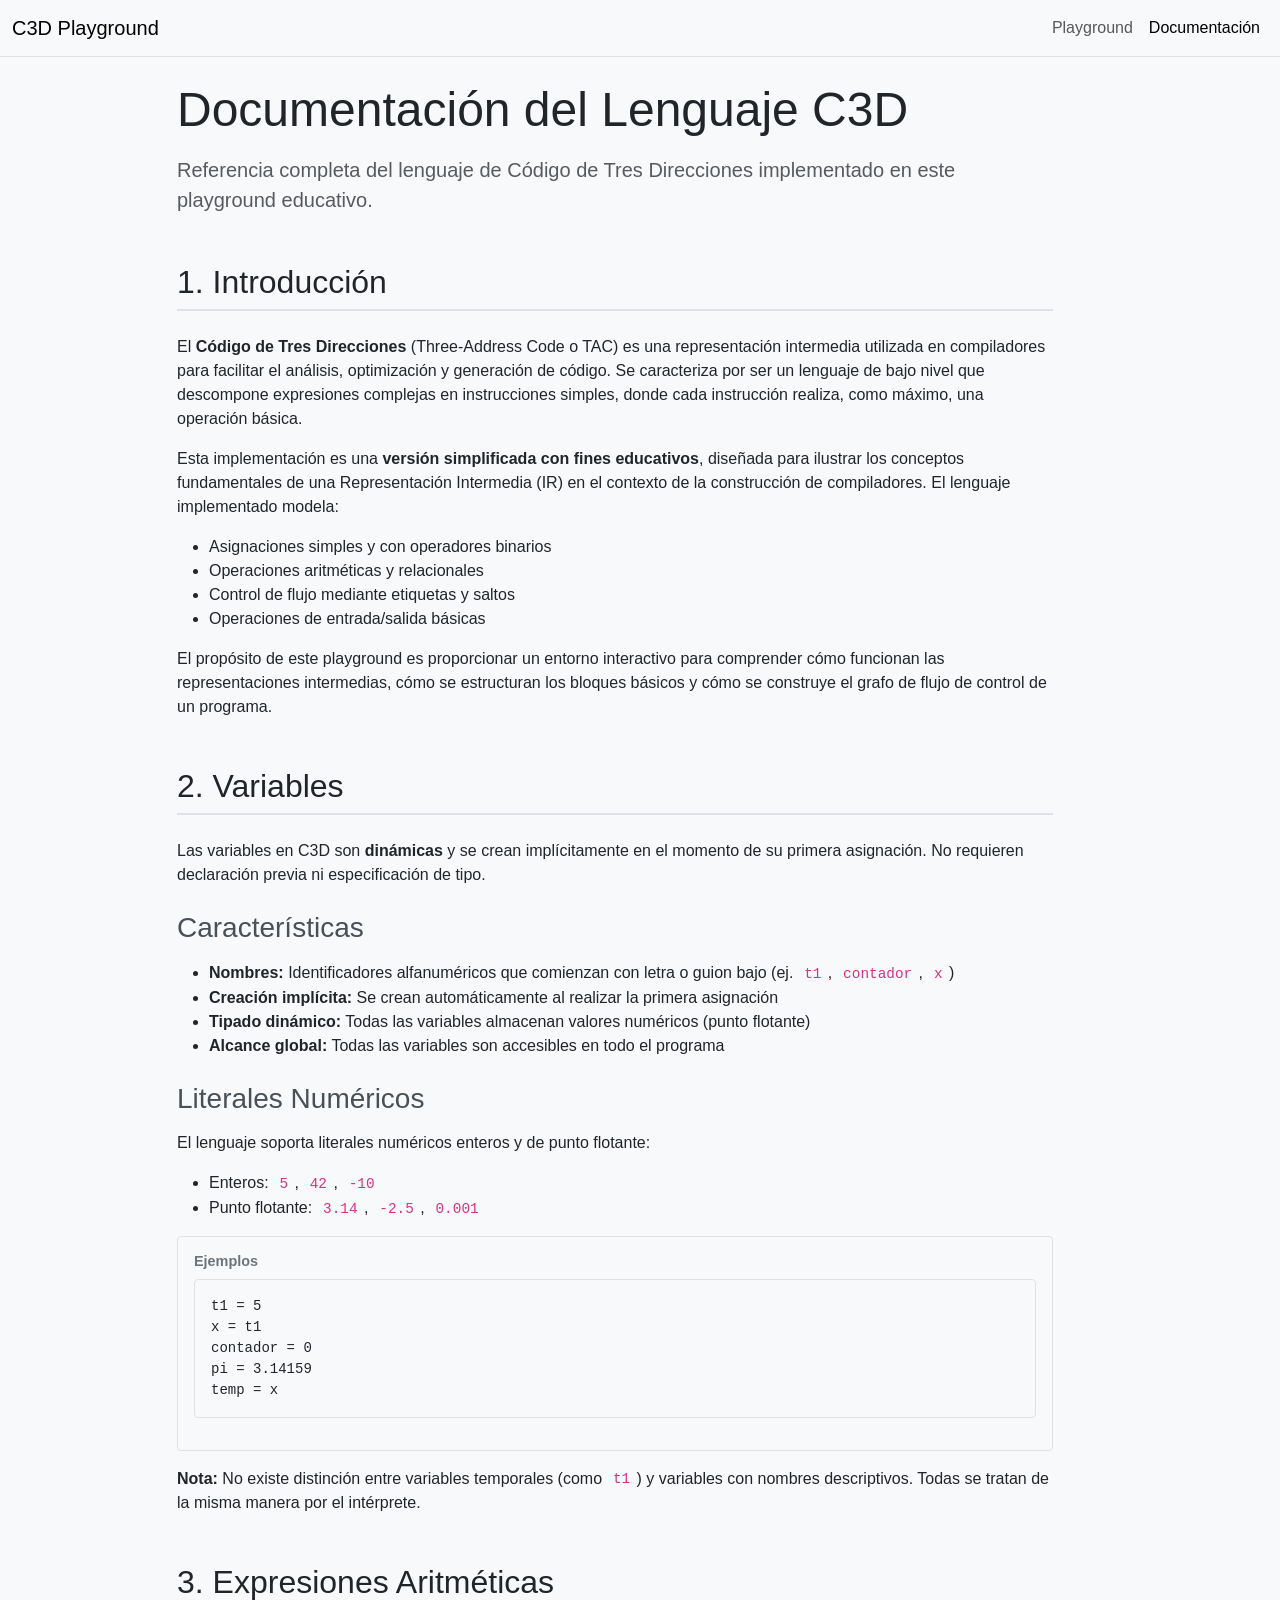
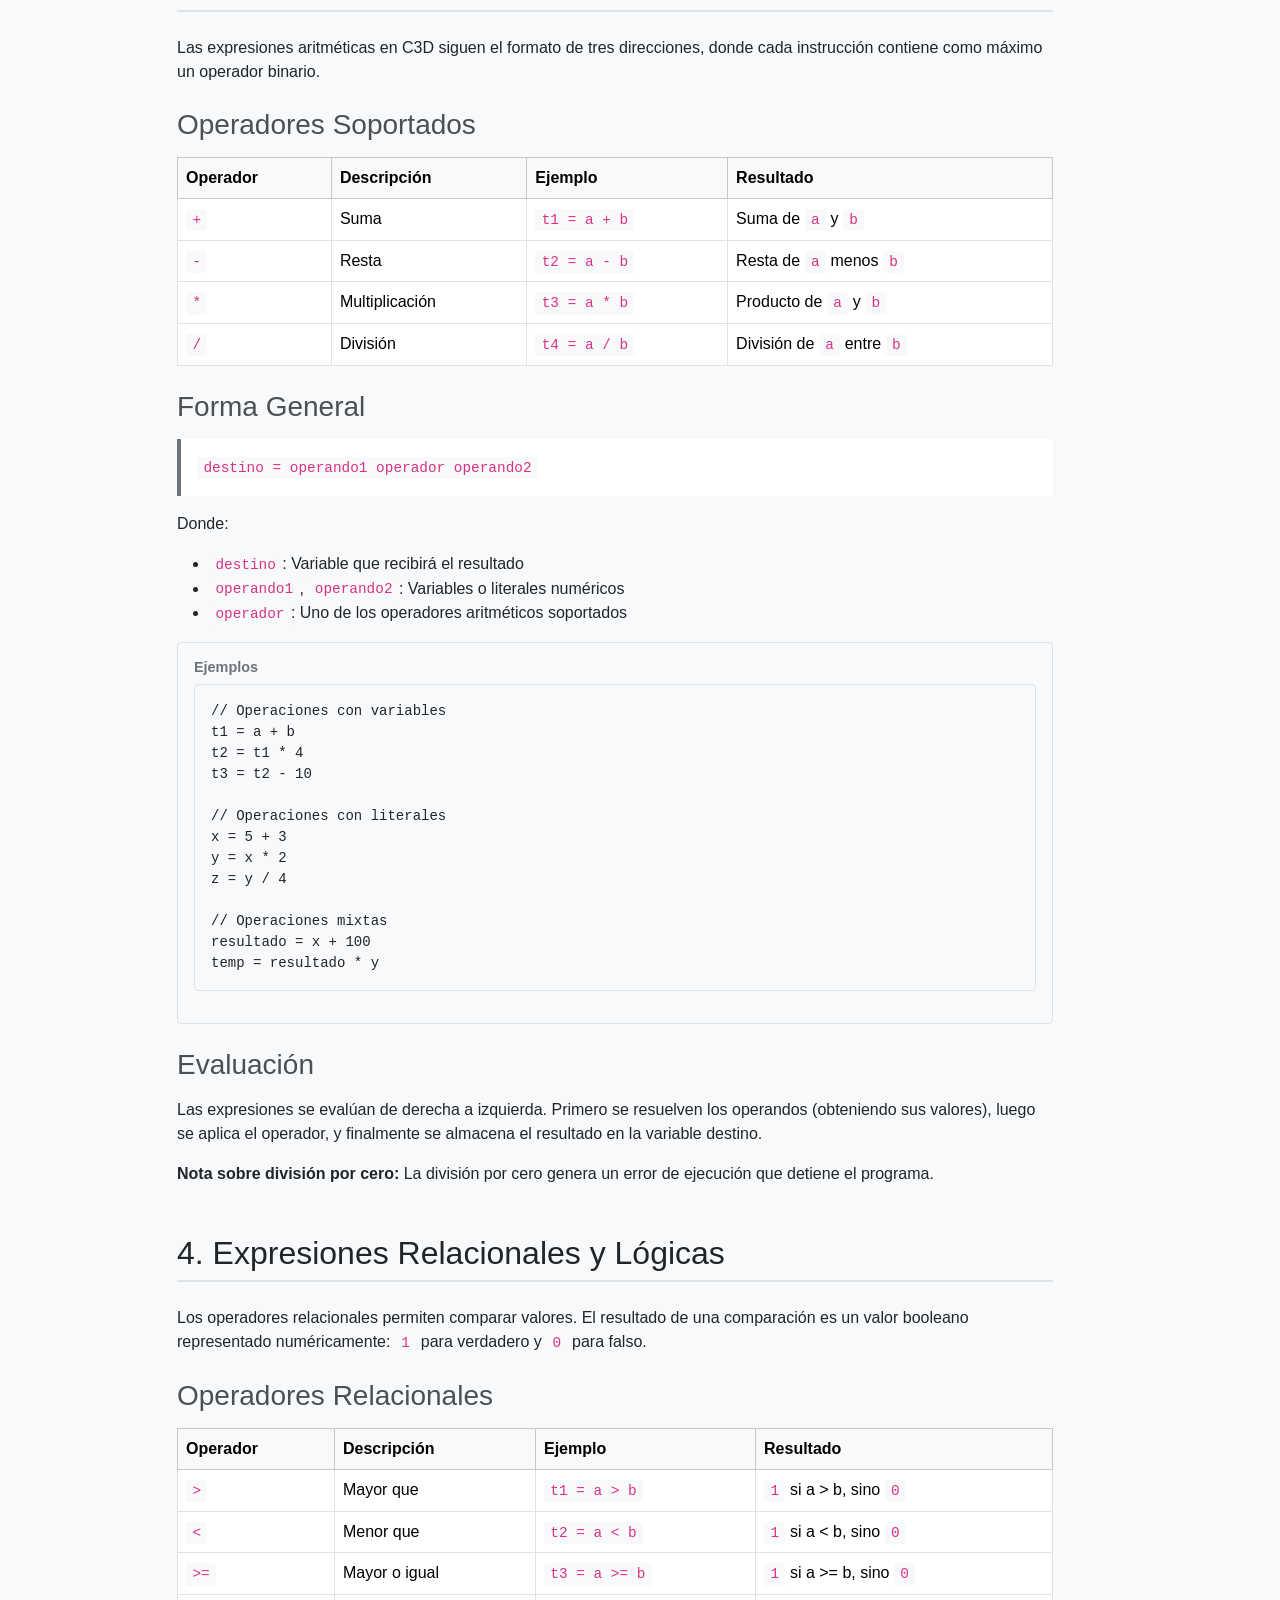
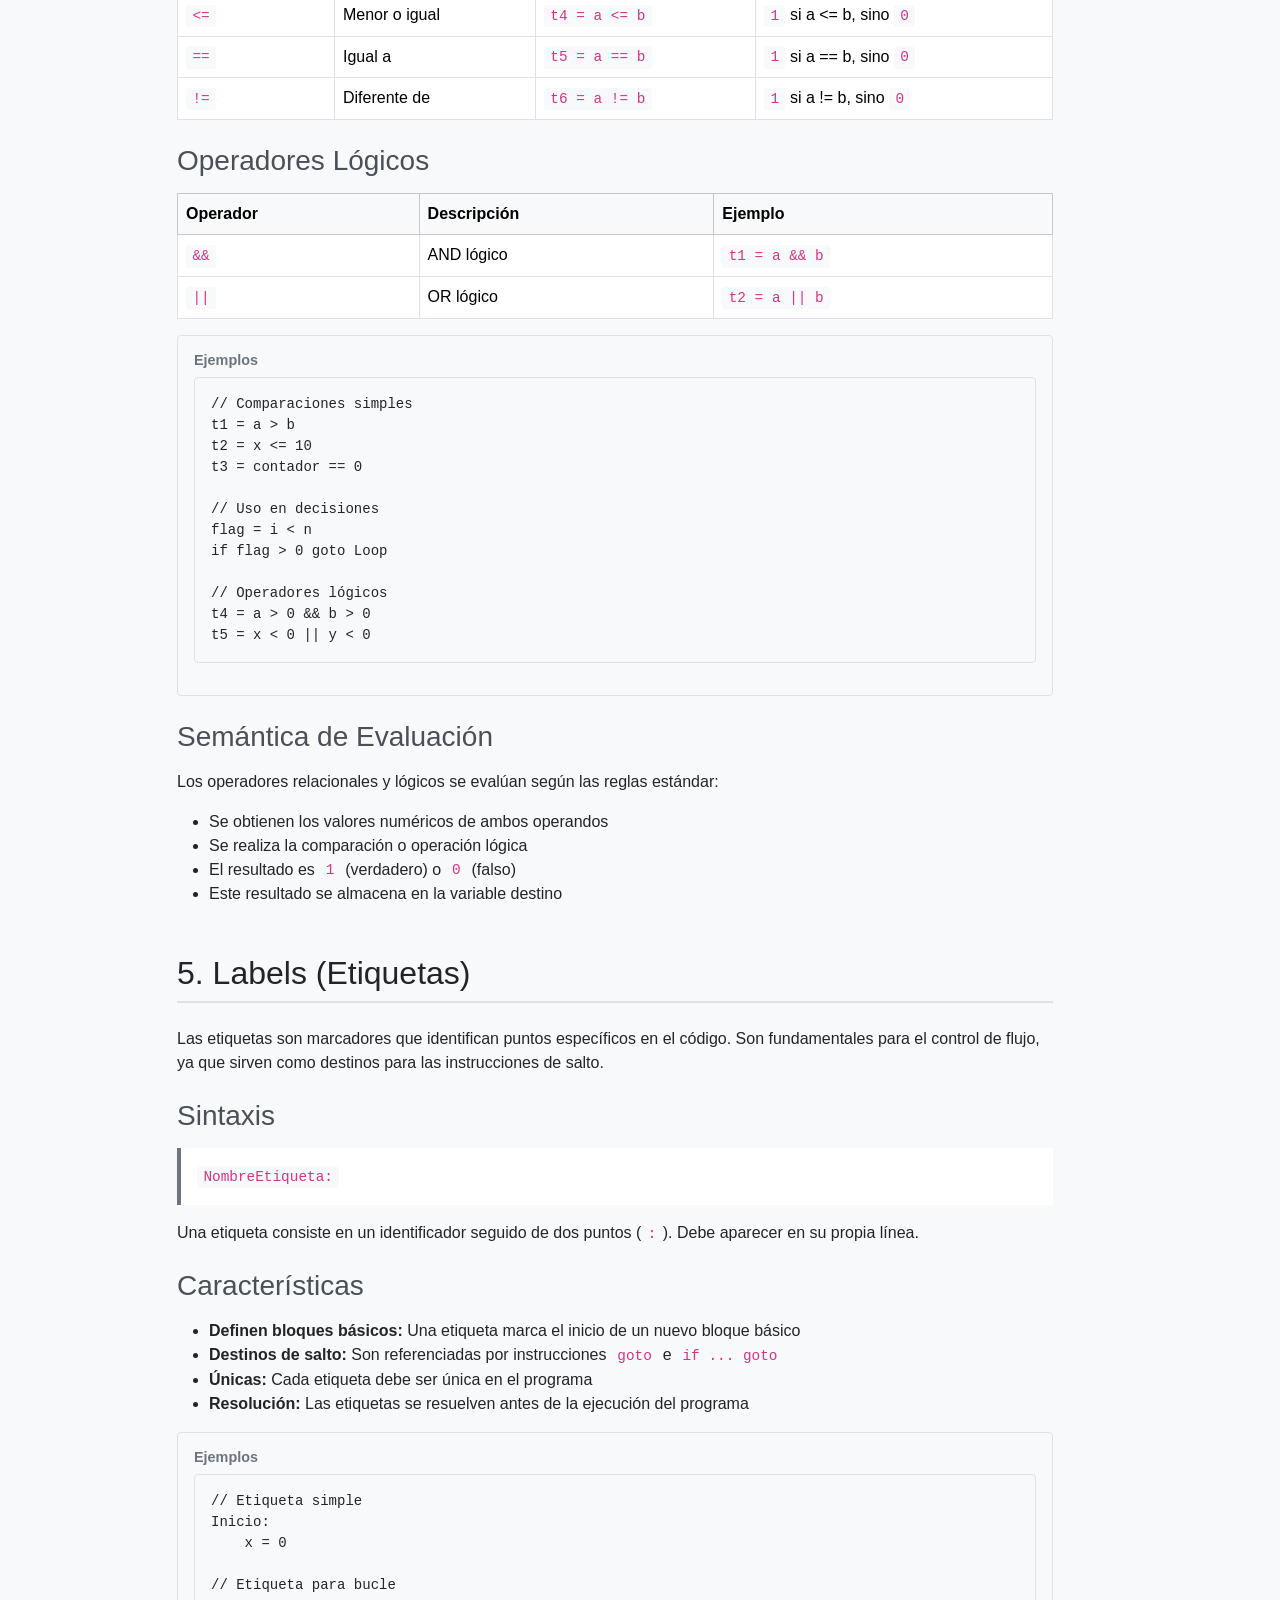
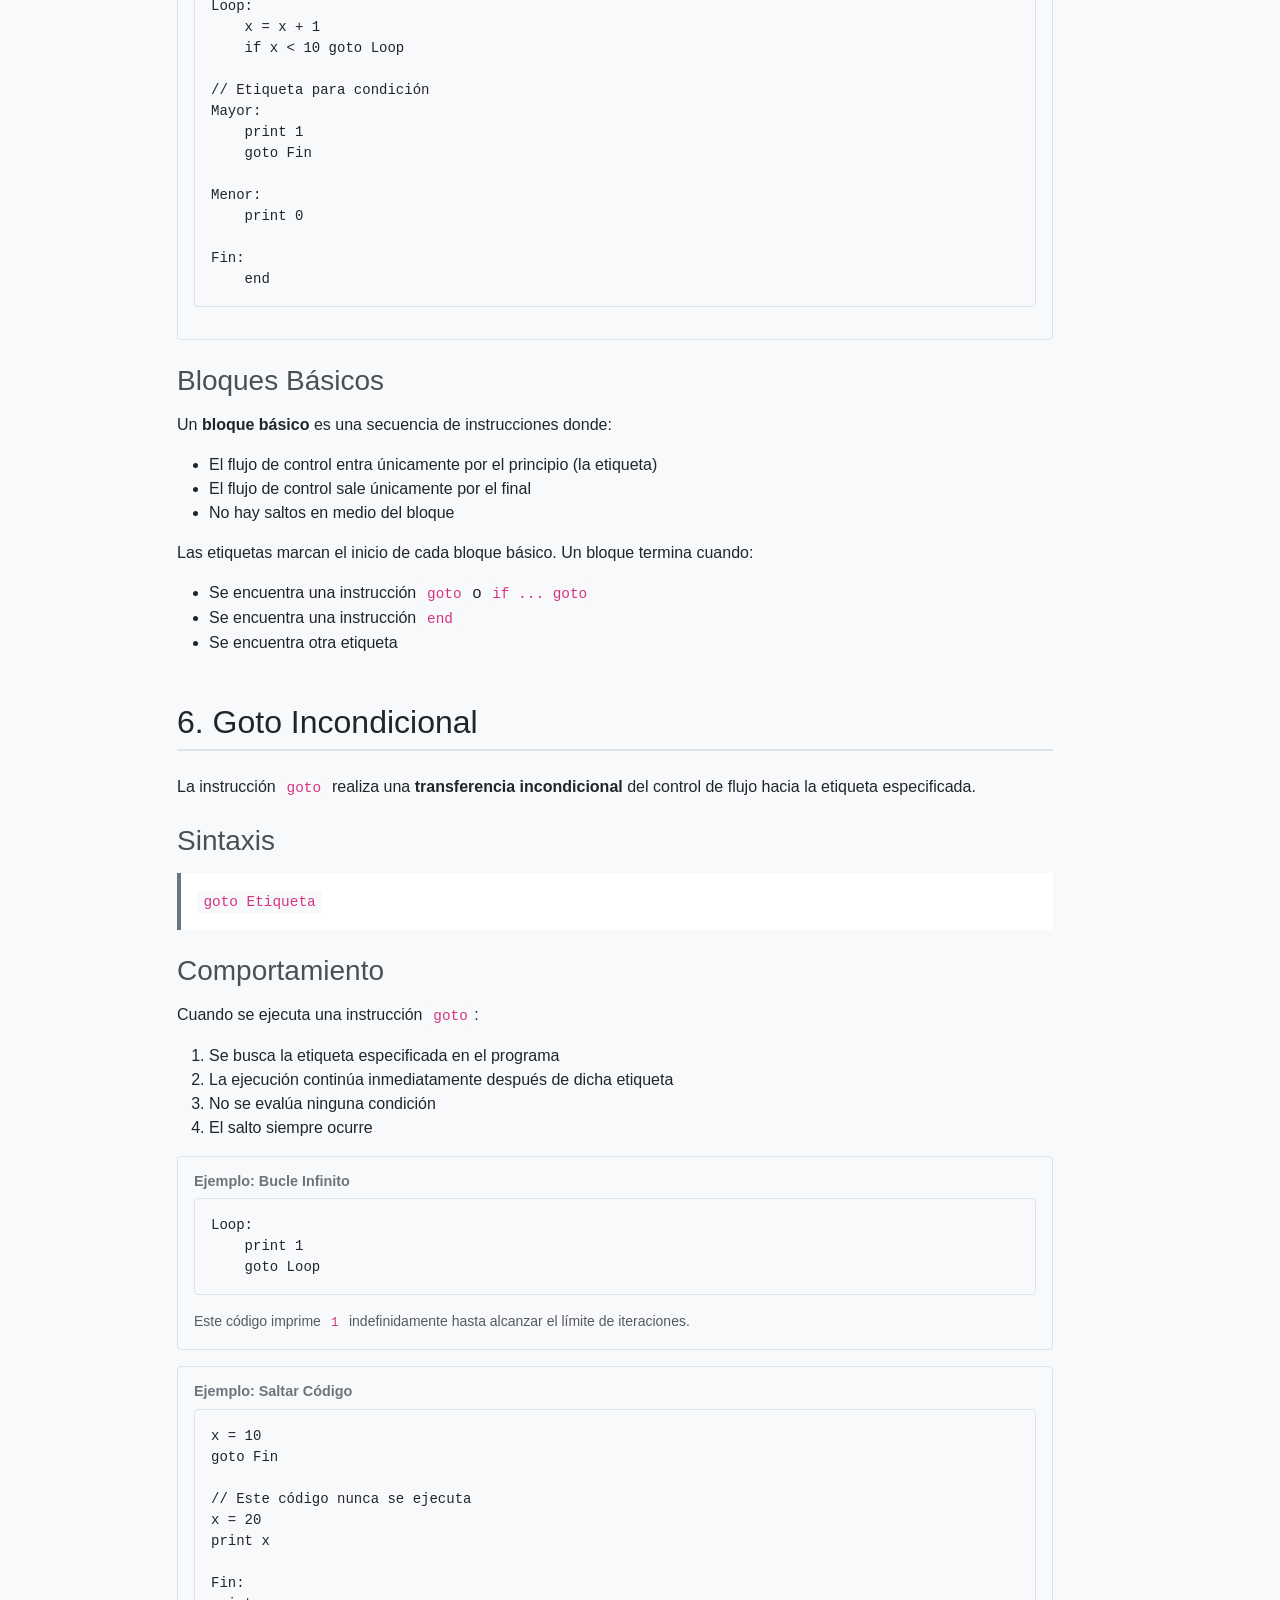
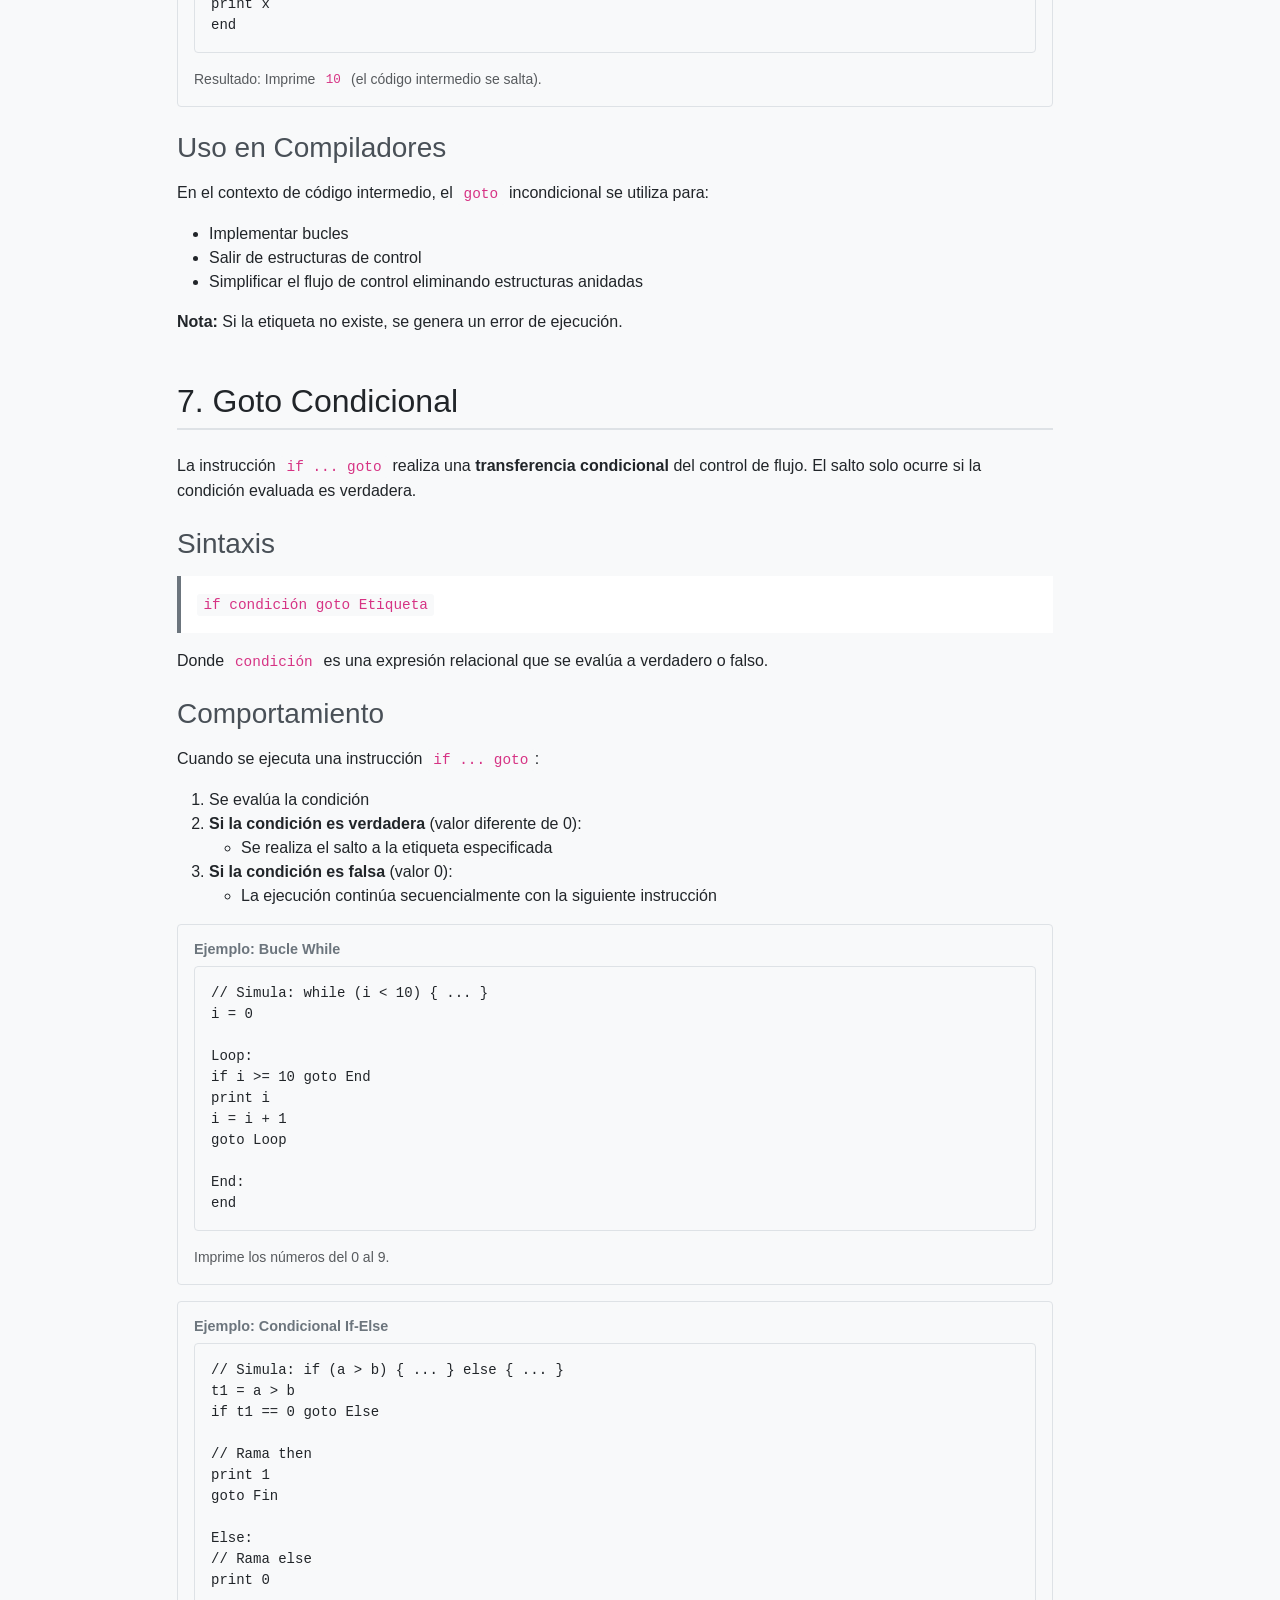
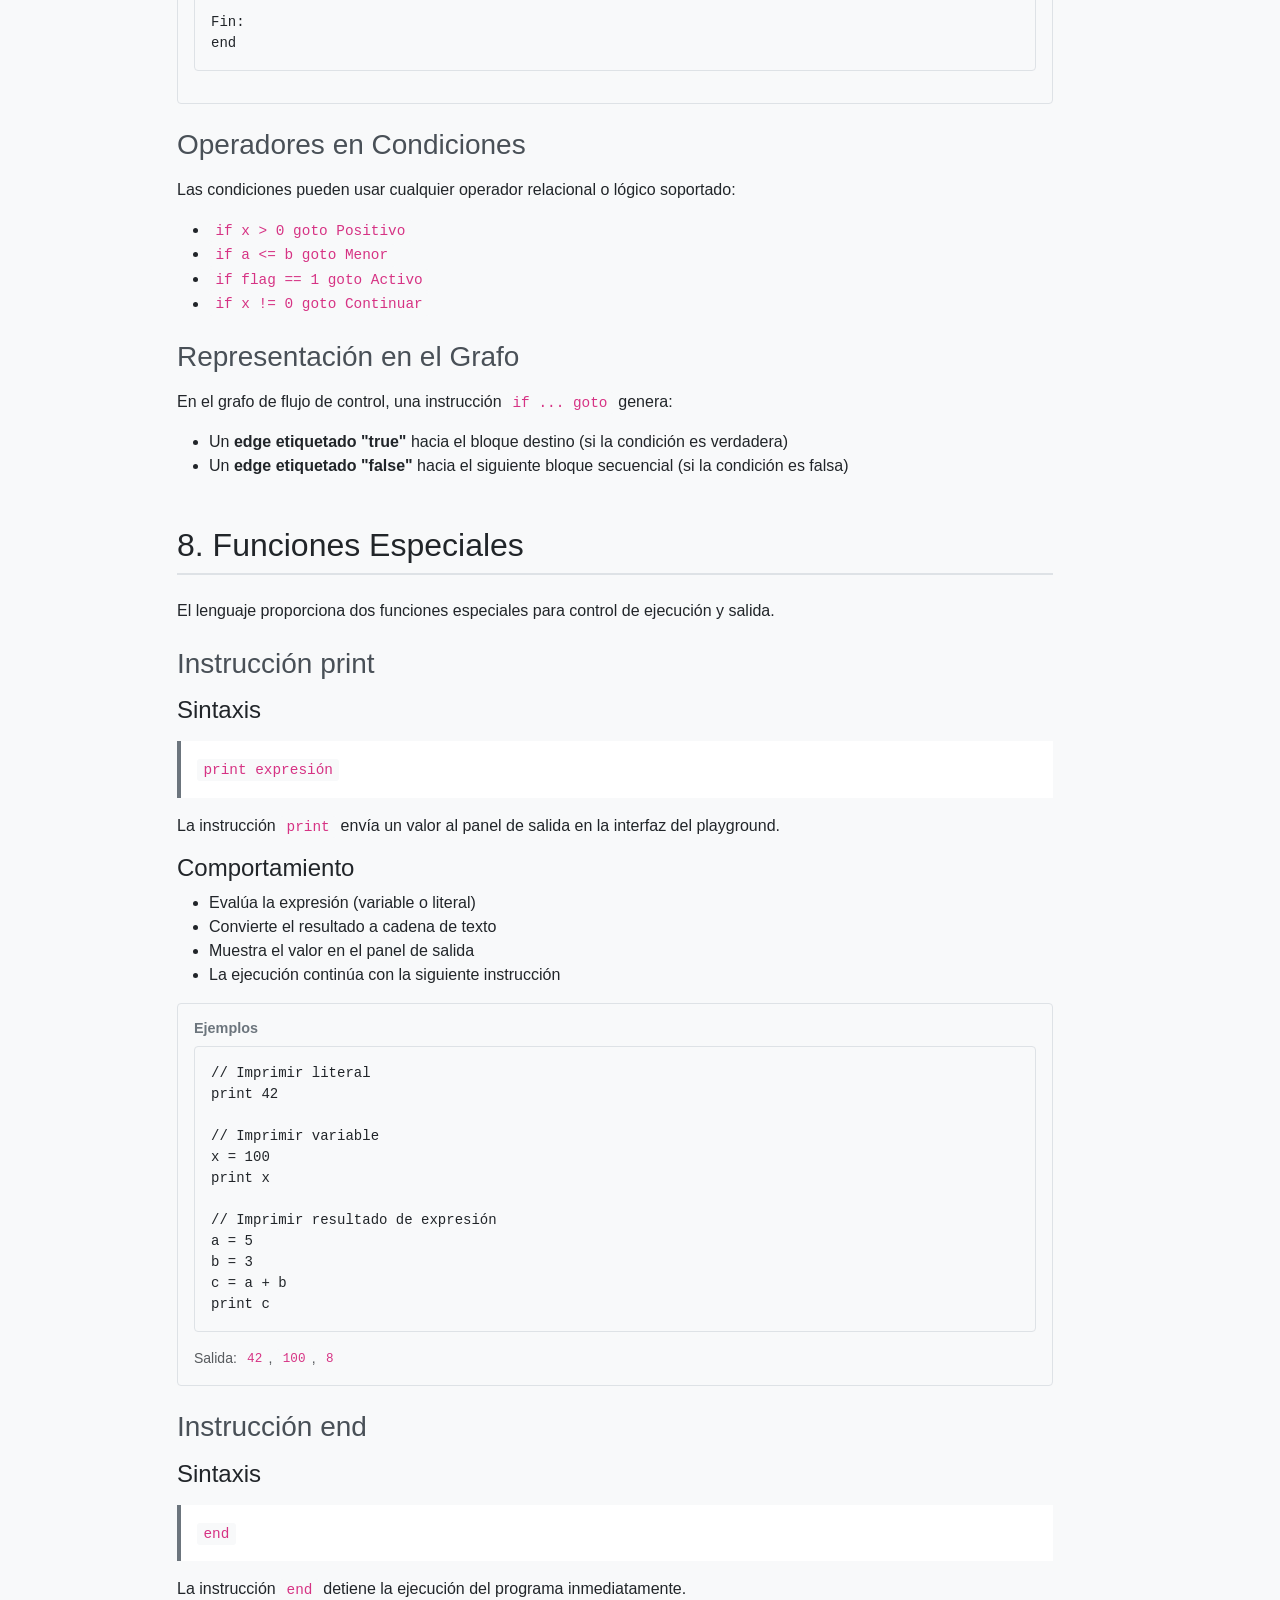
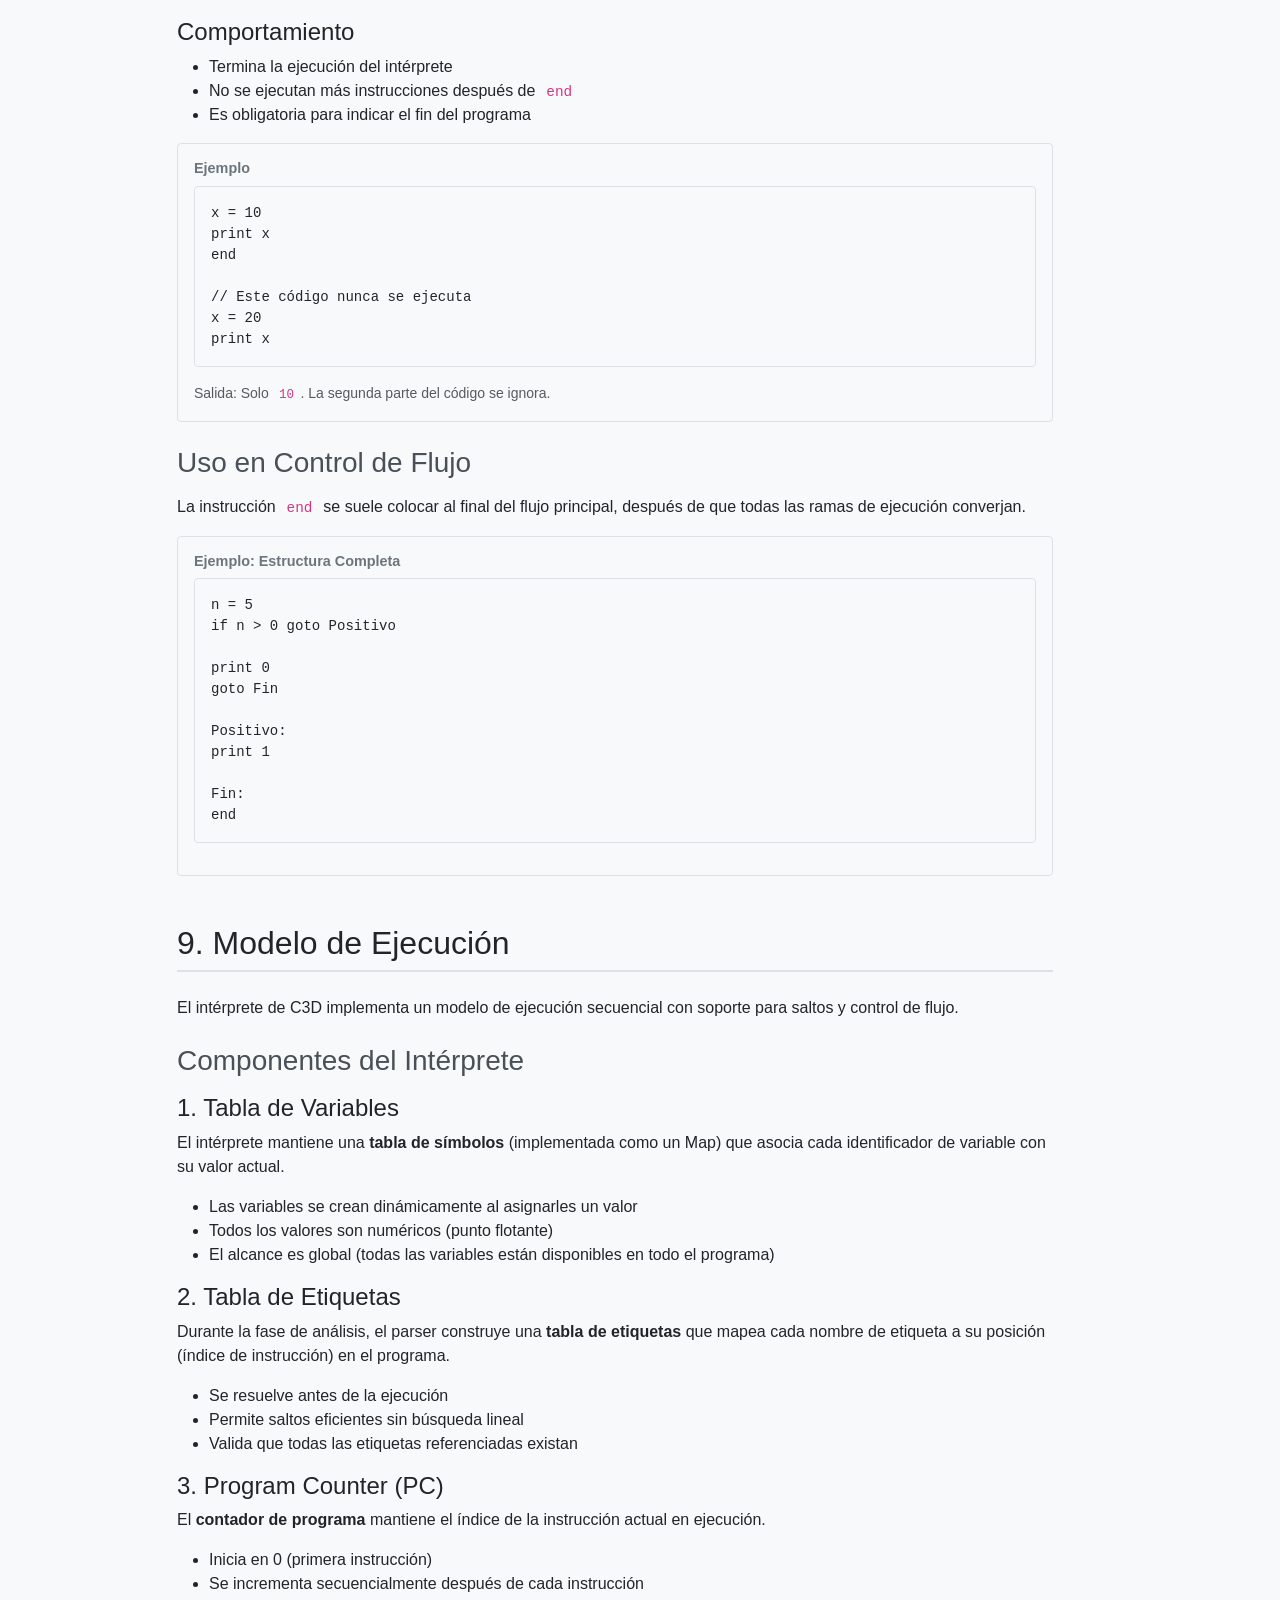
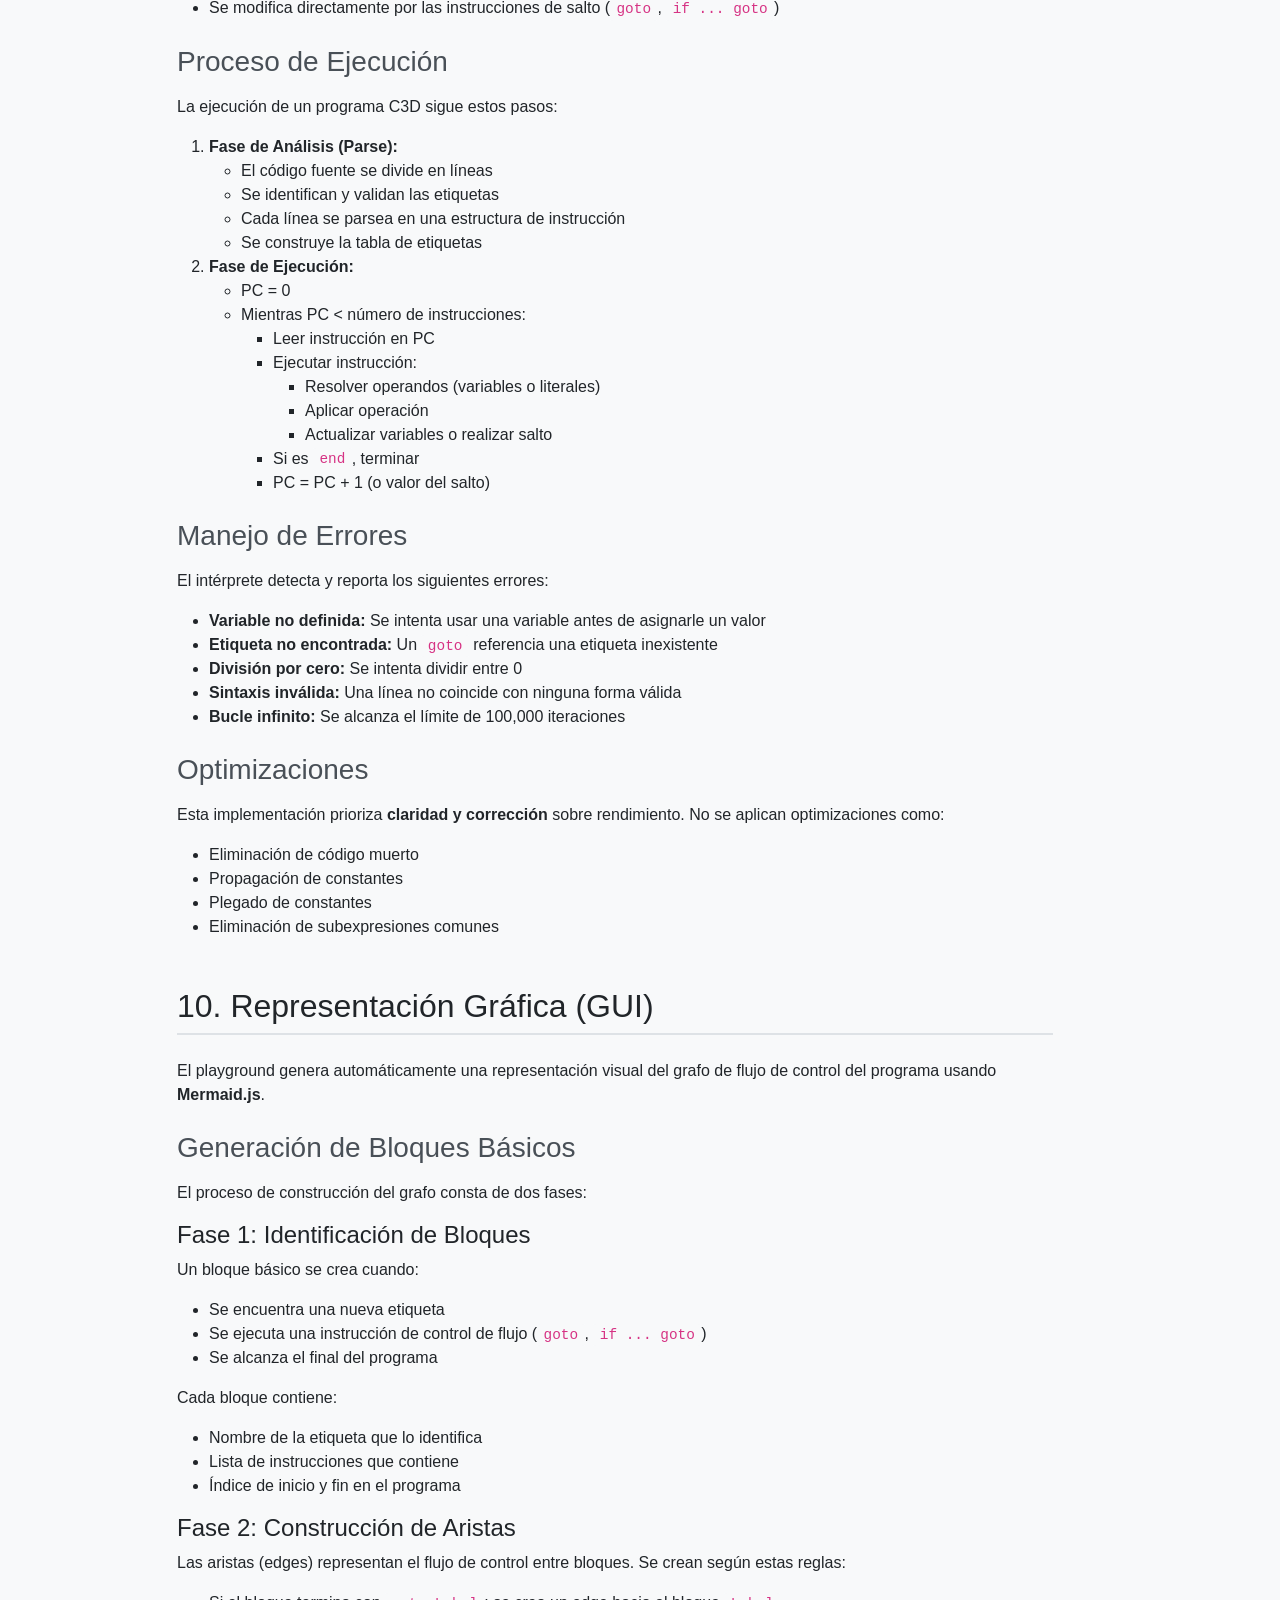
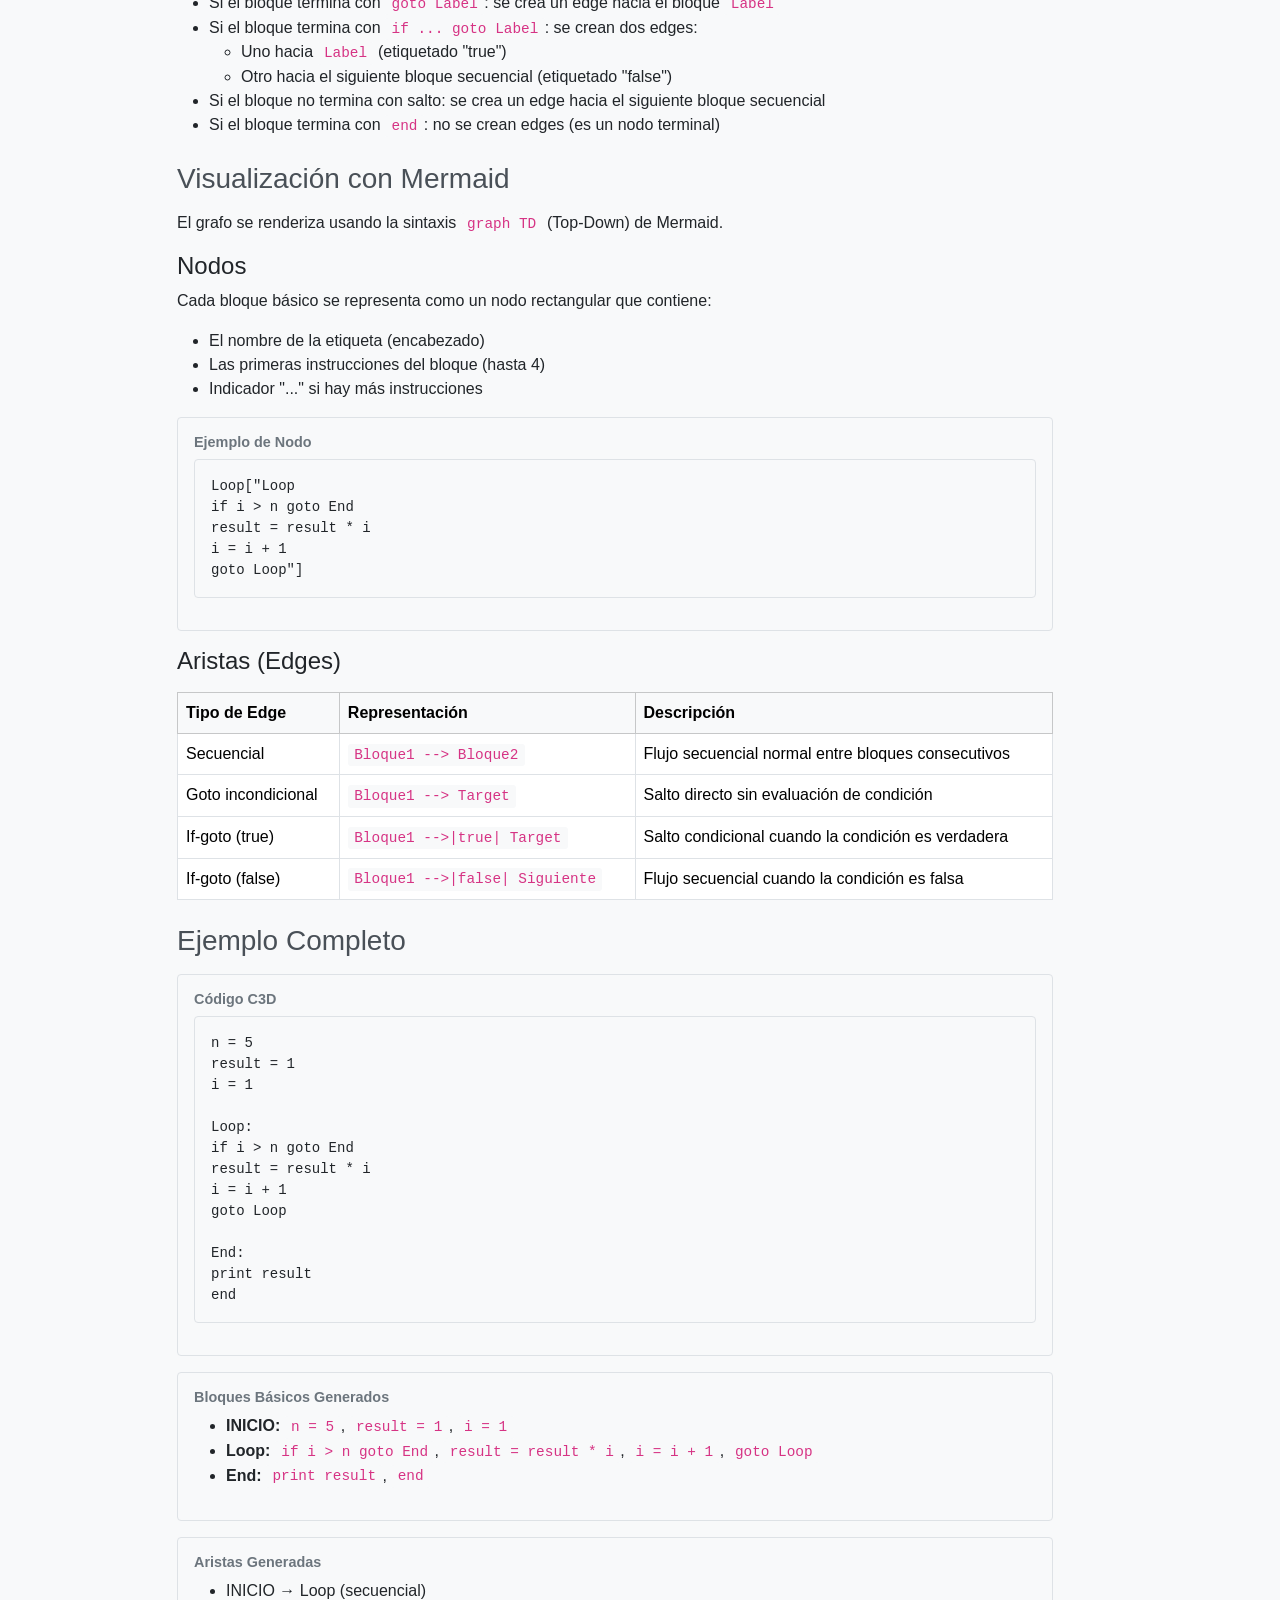
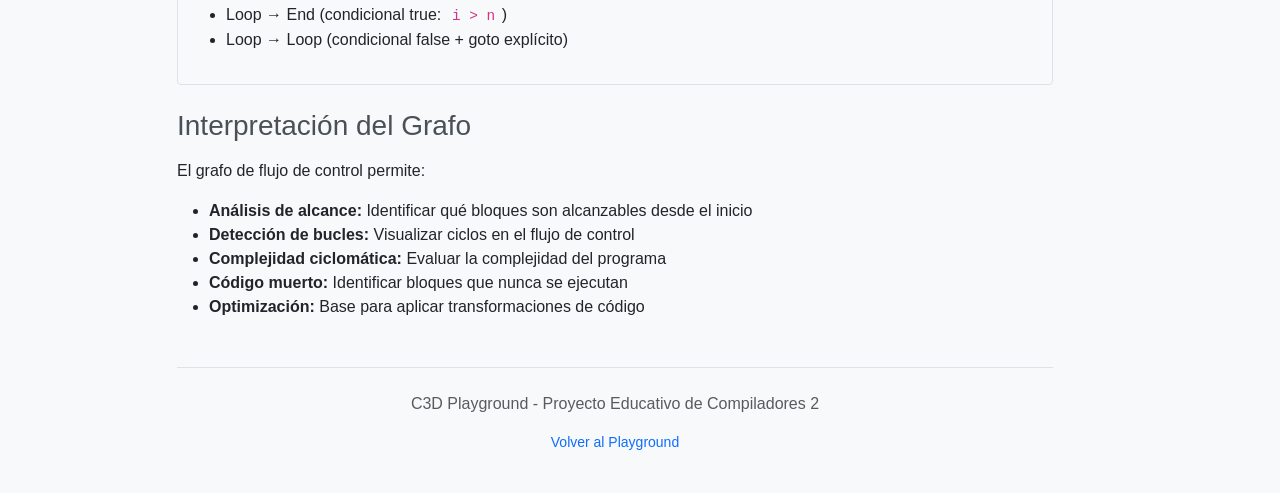
<file: docs.html>
<!DOCTYPE html>
<html lang="es">
<head>
    <meta charset="UTF-8">
    <meta name="viewport" content="width=device-width, initial-scale=1.0">
    <title>Documentación - C3D Playground</title>
    
    <!-- Bootstrap CSS -->
    <link href="https://cdn.jsdelivr.net/npm/bootstrap@5.3.0/dist/css/bootstrap.min.css" rel="stylesheet">
    
    <!-- Custom CSS -->
    <link href="style.css" rel="stylesheet">
    
    <style>
        .doc-section {
            margin-bottom: 3rem;
        }
        
        .doc-section h2 {
            color: #212529;
            border-bottom: 2px solid #dee2e6;
            padding-bottom: 0.5rem;
            margin-bottom: 1.5rem;
        }
        
        .doc-section h3 {
            color: #495057;
            margin-top: 1.5rem;
            margin-bottom: 1rem;
        }
        
        pre {
            background-color: #f8f9fa;
            border: 1px solid #dee2e6;
            border-radius: 4px;
            padding: 1rem;
            overflow-x: auto;
        }
        
        code {
            background-color: #f8f9fa;
            padding: 0.2rem 0.4rem;
            border-radius: 3px;
            font-family: 'Courier New', monospace;
            font-size: 0.9em;
        }
        
        pre code {
            background-color: transparent;
            padding: 0;
        }
        
        .syntax-box {
            background-color: #fff;
            border-left: 4px solid #6c757d;
            padding: 1rem;
            margin: 1rem 0;
        }
        
        .example-box {
            background-color: #f8f9fa;
            border: 1px solid #dee2e6;
            border-radius: 4px;
            padding: 1rem;
            margin: 1rem 0;
        }
        
        .example-box h4 {
            font-size: 0.9rem;
            font-weight: 600;
            color: #6c757d;
            margin-bottom: 0.5rem;
        }
        
        table {
            width: 100%;
            margin: 1rem 0;
        }
        
        .doc-content {
            max-width: 900px;
        }
    </style>
</head>
<body>
    <!-- Navbar -->
    <nav class="navbar navbar-expand-lg navbar-light bg-light border-bottom">
        <div class="container-fluid">
            <span class="navbar-brand mb-0 h1">C3D Playground</span>
            <button class="navbar-toggler" type="button" data-bs-toggle="collapse" data-bs-target="#navbarNav">
                <span class="navbar-toggler-icon"></span>
            </button>
            <div class="collapse navbar-collapse" id="navbarNav">
                <ul class="navbar-nav ms-auto">
                    <li class="nav-item">
                        <a class="nav-link" href="index.html">Playground</a>
                    </li>
                    <li class="nav-item">
                        <a class="nav-link active" href="docs.html">Documentación</a>
                    </li>
                </ul>
            </div>
        </div>
    </nav>

    <!-- Main Content -->
    <div class="container py-4">
        <div class="row">
            <div class="col-lg-10 offset-lg-1 doc-content">
                
                <!-- Header -->
                <div class="mb-5">
                    <h1 class="display-5 mb-3">Documentación del Lenguaje C3D</h1>
                    <p class="lead text-muted">
                        Referencia completa del lenguaje de Código de Tres Direcciones implementado
                        en este playground educativo.
                    </p>
                </div>

                <!-- 1. Introducción -->
                <section class="doc-section" id="introduccion">
                    <h2>1. Introducción</h2>
                    
                    <p>
                        El <strong>Código de Tres Direcciones</strong> (Three-Address Code o TAC) es una 
                        representación intermedia utilizada en compiladores para facilitar el análisis, 
                        optimización y generación de código. Se caracteriza por ser un lenguaje de bajo 
                        nivel que descompone expresiones complejas en instrucciones simples, donde cada 
                        instrucción realiza, como máximo, una operación básica.
                    </p>
                    
                    <p>
                        Esta implementación es una <strong>versión simplificada con fines educativos</strong>, 
                        diseñada para ilustrar los conceptos fundamentales de una Representación Intermedia (IR) 
                        en el contexto de la construcción de compiladores. El lenguaje implementado modela:
                    </p>
                    
                    <ul>
                        <li>Asignaciones simples y con operadores binarios</li>
                        <li>Operaciones aritméticas y relacionales</li>
                        <li>Control de flujo mediante etiquetas y saltos</li>
                        <li>Operaciones de entrada/salida básicas</li>
                    </ul>
                    
                    <p>
                        El propósito de este playground es proporcionar un entorno interactivo para 
                        comprender cómo funcionan las representaciones intermedias, cómo se estructuran 
                        los bloques básicos y cómo se construye el grafo de flujo de control de un programa.
                    </p>
                </section>

                <!-- 2. Variables -->
                <section class="doc-section" id="variables">
                    <h2>2. Variables</h2>
                    
                    <p>
                        Las variables en C3D son <strong>dinámicas</strong> y se crean implícitamente 
                        en el momento de su primera asignación. No requieren declaración previa ni 
                        especificación de tipo.
                    </p>
                    
                    <h3>Características</h3>
                    <ul>
                        <li><strong>Nombres:</strong> Identificadores alfanuméricos que comienzan con letra o guion bajo (ej. <code>t1</code>, <code>contador</code>, <code>x</code>)</li>
                        <li><strong>Creación implícita:</strong> Se crean automáticamente al realizar la primera asignación</li>
                        <li><strong>Tipado dinámico:</strong> Todas las variables almacenan valores numéricos (punto flotante)</li>
                        <li><strong>Alcance global:</strong> Todas las variables son accesibles en todo el programa</li>
                    </ul>
                    
                    <h3>Literales Numéricos</h3>
                    <p>
                        El lenguaje soporta literales numéricos enteros y de punto flotante:
                    </p>
                    <ul>
                        <li>Enteros: <code>5</code>, <code>42</code>, <code>-10</code></li>
                        <li>Punto flotante: <code>3.14</code>, <code>-2.5</code>, <code>0.001</code></li>
                    </ul>
                    
                    <div class="example-box">
                        <h4>Ejemplos</h4>
                        <pre><code>t1 = 5
x = t1
contador = 0
pi = 3.14159
temp = x</code></pre>
                    </div>
                    
                    <p>
                        <strong>Nota:</strong> No existe distinción entre variables temporales (como <code>t1</code>) 
                        y variables con nombres descriptivos. Todas se tratan de la misma manera por el intérprete.
                    </p>
                </section>

                <!-- 3. Expresiones Aritméticas -->
                <section class="doc-section" id="expresiones-aritmeticas">
                    <h2>3. Expresiones Aritméticas</h2>
                    
                    <p>
                        Las expresiones aritméticas en C3D siguen el formato de tres direcciones, 
                        donde cada instrucción contiene como máximo un operador binario.
                    </p>
                    
                    <h3>Operadores Soportados</h3>
                    
                    <table class="table table-bordered">
                        <thead class="table-light">
                            <tr>
                                <th>Operador</th>
                                <th>Descripción</th>
                                <th>Ejemplo</th>
                                <th>Resultado</th>
                            </tr>
                        </thead>
                        <tbody>
                            <tr>
                                <td><code>+</code></td>
                                <td>Suma</td>
                                <td><code>t1 = a + b</code></td>
                                <td>Suma de <code>a</code> y <code>b</code></td>
                            </tr>
                            <tr>
                                <td><code>-</code></td>
                                <td>Resta</td>
                                <td><code>t2 = a - b</code></td>
                                <td>Resta de <code>a</code> menos <code>b</code></td>
                            </tr>
                            <tr>
                                <td><code>*</code></td>
                                <td>Multiplicación</td>
                                <td><code>t3 = a * b</code></td>
                                <td>Producto de <code>a</code> y <code>b</code></td>
                            </tr>
                            <tr>
                                <td><code>/</code></td>
                                <td>División</td>
                                <td><code>t4 = a / b</code></td>
                                <td>División de <code>a</code> entre <code>b</code></td>
                            </tr>
                        </tbody>
                    </table>
                    
                    <h3>Forma General</h3>
                    <div class="syntax-box">
                        <code>destino = operando1 operador operando2</code>
                    </div>
                    
                    <p>Donde:</p>
                    <ul>
                        <li><code>destino</code>: Variable que recibirá el resultado</li>
                        <li><code>operando1</code>, <code>operando2</code>: Variables o literales numéricos</li>
                        <li><code>operador</code>: Uno de los operadores aritméticos soportados</li>
                    </ul>
                    
                    <div class="example-box">
                        <h4>Ejemplos</h4>
                        <pre><code>// Operaciones con variables
t1 = a + b
t2 = t1 * 4
t3 = t2 - 10

// Operaciones con literales
x = 5 + 3
y = x * 2
z = y / 4

// Operaciones mixtas
resultado = x + 100
temp = resultado * y</code></pre>
                    </div>
                    
                    <h3>Evaluación</h3>
                    <p>
                        Las expresiones se evalúan de derecha a izquierda. Primero se resuelven 
                        los operandos (obteniendo sus valores), luego se aplica el operador, y 
                        finalmente se almacena el resultado en la variable destino.
                    </p>
                    
                    <p>
                        <strong>Nota sobre división por cero:</strong> La división por cero genera 
                        un error de ejecución que detiene el programa.
                    </p>
                </section>

                <!-- 4. Expresiones Relacionales y Lógicas -->
                <section class="doc-section" id="expresiones-relacionales">
                    <h2>4. Expresiones Relacionales y Lógicas</h2>
                    
                    <p>
                        Los operadores relacionales permiten comparar valores. El resultado de una 
                        comparación es un valor booleano representado numéricamente: <code>1</code> 
                        para verdadero y <code>0</code> para falso.
                    </p>
                    
                    <h3>Operadores Relacionales</h3>
                    
                    <table class="table table-bordered">
                        <thead class="table-light">
                            <tr>
                                <th>Operador</th>
                                <th>Descripción</th>
                                <th>Ejemplo</th>
                                <th>Resultado</th>
                            </tr>
                        </thead>
                        <tbody>
                            <tr>
                                <td><code>&gt;</code></td>
                                <td>Mayor que</td>
                                <td><code>t1 = a &gt; b</code></td>
                                <td><code>1</code> si a > b, sino <code>0</code></td>
                            </tr>
                            <tr>
                                <td><code>&lt;</code></td>
                                <td>Menor que</td>
                                <td><code>t2 = a &lt; b</code></td>
                                <td><code>1</code> si a < b, sino <code>0</code></td>
                            </tr>
                            <tr>
                                <td><code>&gt;=</code></td>
                                <td>Mayor o igual</td>
                                <td><code>t3 = a &gt;= b</code></td>
                                <td><code>1</code> si a >= b, sino <code>0</code></td>
                            </tr>
                            <tr>
                                <td><code>&lt;=</code></td>
                                <td>Menor o igual</td>
                                <td><code>t4 = a &lt;= b</code></td>
                                <td><code>1</code> si a <= b, sino <code>0</code></td>
                            </tr>
                            <tr>
                                <td><code>==</code></td>
                                <td>Igual a</td>
                                <td><code>t5 = a == b</code></td>
                                <td><code>1</code> si a == b, sino <code>0</code></td>
                            </tr>
                            <tr>
                                <td><code>!=</code></td>
                                <td>Diferente de</td>
                                <td><code>t6 = a != b</code></td>
                                <td><code>1</code> si a != b, sino <code>0</code></td>
                            </tr>
                        </tbody>
                    </table>
                    
                    <h3>Operadores Lógicos</h3>
                    
                    <table class="table table-bordered">
                        <thead class="table-light">
                            <tr>
                                <th>Operador</th>
                                <th>Descripción</th>
                                <th>Ejemplo</th>
                            </tr>
                        </thead>
                        <tbody>
                            <tr>
                                <td><code>&&</code></td>
                                <td>AND lógico</td>
                                <td><code>t1 = a && b</code></td>
                            </tr>
                            <tr>
                                <td><code>||</code></td>
                                <td>OR lógico</td>
                                <td><code>t2 = a || b</code></td>
                            </tr>
                        </tbody>
                    </table>
                    
                    <div class="example-box">
                        <h4>Ejemplos</h4>
                        <pre><code>// Comparaciones simples
t1 = a > b
t2 = x <= 10
t3 = contador == 0

// Uso en decisiones
flag = i < n
if flag > 0 goto Loop

// Operadores lógicos
t4 = a > 0 && b > 0
t5 = x < 0 || y < 0</code></pre>
                    </div>
                    
                    <h3>Semántica de Evaluación</h3>
                    <p>
                        Los operadores relacionales y lógicos se evalúan según las reglas estándar:
                    </p>
                    <ul>
                        <li>Se obtienen los valores numéricos de ambos operandos</li>
                        <li>Se realiza la comparación o operación lógica</li>
                        <li>El resultado es <code>1</code> (verdadero) o <code>0</code> (falso)</li>
                        <li>Este resultado se almacena en la variable destino</li>
                    </ul>
                </section>

                <!-- 5. Labels (Etiquetas) -->
                <section class="doc-section" id="labels">
                    <h2>5. Labels (Etiquetas)</h2>
                    
                    <p>
                        Las etiquetas son marcadores que identifican puntos específicos en el código. 
                        Son fundamentales para el control de flujo, ya que sirven como destinos para 
                        las instrucciones de salto.
                    </p>
                    
                    <h3>Sintaxis</h3>
                    <div class="syntax-box">
                        <code>NombreEtiqueta:</code>
                    </div>
                    
                    <p>
                        Una etiqueta consiste en un identificador seguido de dos puntos (<code>:</code>). 
                        Debe aparecer en su propia línea.
                    </p>
                    
                    <h3>Características</h3>
                    <ul>
                        <li><strong>Definen bloques básicos:</strong> Una etiqueta marca el inicio de un nuevo bloque básico</li>
                        <li><strong>Destinos de salto:</strong> Son referenciadas por instrucciones <code>goto</code> e <code>if ... goto</code></li>
                        <li><strong>Únicas:</strong> Cada etiqueta debe ser única en el programa</li>
                        <li><strong>Resolución:</strong> Las etiquetas se resuelven antes de la ejecución del programa</li>
                    </ul>
                    
                    <div class="example-box">
                        <h4>Ejemplos</h4>
                        <pre><code>// Etiqueta simple
Inicio:
    x = 0

// Etiqueta para bucle
Loop:
    x = x + 1
    if x < 10 goto Loop

// Etiqueta para condición
Mayor:
    print 1
    goto Fin
    
Menor:
    print 0
    
Fin:
    end</code></pre>
                    </div>
                    
                    <h3>Bloques Básicos</h3>
                    <p>
                        Un <strong>bloque básico</strong> es una secuencia de instrucciones donde:
                    </p>
                    <ul>
                        <li>El flujo de control entra únicamente por el principio (la etiqueta)</li>
                        <li>El flujo de control sale únicamente por el final</li>
                        <li>No hay saltos en medio del bloque</li>
                    </ul>
                    
                    <p>
                        Las etiquetas marcan el inicio de cada bloque básico. Un bloque termina cuando:
                    </p>
                    <ul>
                        <li>Se encuentra una instrucción <code>goto</code> o <code>if ... goto</code></li>
                        <li>Se encuentra una instrucción <code>end</code></li>
                        <li>Se encuentra otra etiqueta</li>
                    </ul>
                </section>

                <!-- 6. Goto Incondicional -->
                <section class="doc-section" id="goto-incondicional">
                    <h2>6. Goto Incondicional</h2>
                    
                    <p>
                        La instrucción <code>goto</code> realiza una <strong>transferencia incondicional</strong> 
                        del control de flujo hacia la etiqueta especificada.
                    </p>
                    
                    <h3>Sintaxis</h3>
                    <div class="syntax-box">
                        <code>goto Etiqueta</code>
                    </div>
                    
                    <h3>Comportamiento</h3>
                    <p>
                        Cuando se ejecuta una instrucción <code>goto</code>:
                    </p>
                    <ol>
                        <li>Se busca la etiqueta especificada en el programa</li>
                        <li>La ejecución continúa inmediatamente después de dicha etiqueta</li>
                        <li>No se evalúa ninguna condición</li>
                        <li>El salto siempre ocurre</li>
                    </ol>
                    
                    <div class="example-box">
                        <h4>Ejemplo: Bucle Infinito</h4>
                        <pre><code>Loop:
    print 1
    goto Loop</code></pre>
                        <p class="text-muted small mb-0">
                            Este código imprime <code>1</code> indefinidamente hasta alcanzar el límite de iteraciones.
                        </p>
                    </div>
                    
                    <div class="example-box">
                        <h4>Ejemplo: Saltar Código</h4>
                        <pre><code>x = 10
goto Fin

// Este código nunca se ejecuta
x = 20
print x

Fin:
print x
end</code></pre>
                        <p class="text-muted small mb-0">
                            Resultado: Imprime <code>10</code> (el código intermedio se salta).
                        </p>
                    </div>
                    
                    <h3>Uso en Compiladores</h3>
                    <p>
                        En el contexto de código intermedio, el <code>goto</code> incondicional se utiliza para:
                    </p>
                    <ul>
                        <li>Implementar bucles</li>
                        <li>Salir de estructuras de control</li>
                        <li>Simplificar el flujo de control eliminando estructuras anidadas</li>
                    </ul>
                    
                    <p>
                        <strong>Nota:</strong> Si la etiqueta no existe, se genera un error de ejecución.
                    </p>
                </section>

                <!-- 7. Goto Condicional -->
                <section class="doc-section" id="goto-condicional">
                    <h2>7. Goto Condicional</h2>
                    
                    <p>
                        La instrucción <code>if ... goto</code> realiza una <strong>transferencia condicional</strong> 
                        del control de flujo. El salto solo ocurre si la condición evaluada es verdadera.
                    </p>
                    
                    <h3>Sintaxis</h3>
                    <div class="syntax-box">
                        <code>if condición goto Etiqueta</code>
                    </div>
                    
                    <p>Donde <code>condición</code> es una expresión relacional que se evalúa a verdadero o falso.</p>
                    
                    <h3>Comportamiento</h3>
                    <p>
                        Cuando se ejecuta una instrucción <code>if ... goto</code>:
                    </p>
                    <ol>
                        <li>Se evalúa la condición</li>
                        <li><strong>Si la condición es verdadera</strong> (valor diferente de 0):
                            <ul>
                                <li>Se realiza el salto a la etiqueta especificada</li>
                            </ul>
                        </li>
                        <li><strong>Si la condición es falsa</strong> (valor 0):
                            <ul>
                                <li>La ejecución continúa secuencialmente con la siguiente instrucción</li>
                            </ul>
                        </li>
                    </ol>
                    
                    <div class="example-box">
                        <h4>Ejemplo: Bucle While</h4>
                        <pre><code>// Simula: while (i < 10) { ... }
i = 0

Loop:
if i >= 10 goto End
print i
i = i + 1
goto Loop

End:
end</code></pre>
                        <p class="text-muted small mb-0">
                            Imprime los números del 0 al 9.
                        </p>
                    </div>
                    
                    <div class="example-box">
                        <h4>Ejemplo: Condicional If-Else</h4>
                        <pre><code>// Simula: if (a > b) { ... } else { ... }
t1 = a > b
if t1 == 0 goto Else

// Rama then
print 1
goto Fin

Else:
// Rama else
print 0

Fin:
end</code></pre>
                    </div>
                    
                    <h3>Operadores en Condiciones</h3>
                    <p>
                        Las condiciones pueden usar cualquier operador relacional o lógico soportado:
                    </p>
                    <ul>
                        <li><code>if x > 0 goto Positivo</code></li>
                        <li><code>if a <= b goto Menor</code></li>
                        <li><code>if flag == 1 goto Activo</code></li>
                        <li><code>if x != 0 goto Continuar</code></li>
                    </ul>
                    
                    <h3>Representación en el Grafo</h3>
                    <p>
                        En el grafo de flujo de control, una instrucción <code>if ... goto</code> genera:
                    </p>
                    <ul>
                        <li>Un <strong>edge etiquetado "true"</strong> hacia el bloque destino (si la condición es verdadera)</li>
                        <li>Un <strong>edge etiquetado "false"</strong> hacia el siguiente bloque secuencial (si la condición es falsa)</li>
                    </ul>
                </section>

                <!-- 8. Funciones Especiales -->
                <section class="doc-section" id="funciones-especiales">
                    <h2>8. Funciones Especiales</h2>
                    
                    <p>
                        El lenguaje proporciona dos funciones especiales para control de ejecución y salida.
                    </p>
                    
                    <h3>Instrucción print</h3>
                    
                    <h4>Sintaxis</h4>
                    <div class="syntax-box">
                        <code>print expresión</code>
                    </div>
                    
                    <p>
                        La instrucción <code>print</code> envía un valor al panel de salida en la interfaz del playground.
                    </p>
                    
                    <h4>Comportamiento</h4>
                    <ul>
                        <li>Evalúa la expresión (variable o literal)</li>
                        <li>Convierte el resultado a cadena de texto</li>
                        <li>Muestra el valor en el panel de salida</li>
                        <li>La ejecución continúa con la siguiente instrucción</li>
                    </ul>
                    
                    <div class="example-box">
                        <h4>Ejemplos</h4>
                        <pre><code>// Imprimir literal
print 42

// Imprimir variable
x = 100
print x

// Imprimir resultado de expresión
a = 5
b = 3
c = a + b
print c</code></pre>
                        <p class="text-muted small mb-0">
                            Salida: <code>42</code>, <code>100</code>, <code>8</code>
                        </p>
                    </div>
                    
                    <h3>Instrucción end</h3>
                    
                    <h4>Sintaxis</h4>
                    <div class="syntax-box">
                        <code>end</code>
                    </div>
                    
                    <p>
                        La instrucción <code>end</code> detiene la ejecución del programa inmediatamente.
                    </p>
                    
                    <h4>Comportamiento</h4>
                    <ul>
                        <li>Termina la ejecución del intérprete</li>
                        <li>No se ejecutan más instrucciones después de <code>end</code></li>
                        <li>Es obligatoria para indicar el fin del programa</li>
                    </ul>
                    
                    <div class="example-box">
                        <h4>Ejemplo</h4>
                        <pre><code>x = 10
print x
end

// Este código nunca se ejecuta
x = 20
print x</code></pre>
                        <p class="text-muted small mb-0">
                            Salida: Solo <code>10</code>. La segunda parte del código se ignora.
                        </p>
                    </div>
                    
                    <h3>Uso en Control de Flujo</h3>
                    <p>
                        La instrucción <code>end</code> se suele colocar al final del flujo principal, 
                        después de que todas las ramas de ejecución converjan.
                    </p>
                    
                    <div class="example-box">
                        <h4>Ejemplo: Estructura Completa</h4>
                        <pre><code>n = 5
if n > 0 goto Positivo

print 0
goto Fin

Positivo:
print 1

Fin:
end</code></pre>
                    </div>
                </section>

                <!-- 9. Modelo de Ejecución -->
                <section class="doc-section" id="modelo-ejecucion">
                    <h2>9. Modelo de Ejecución</h2>
                    
                    <p>
                        El intérprete de C3D implementa un modelo de ejecución secuencial con 
                        soporte para saltos y control de flujo.
                    </p>
                    
                    <h3>Componentes del Intérprete</h3>
                    
                    <h4>1. Tabla de Variables</h4>
                    <p>
                        El intérprete mantiene una <strong>tabla de símbolos</strong> (implementada como un Map) 
                        que asocia cada identificador de variable con su valor actual.
                    </p>
                    <ul>
                        <li>Las variables se crean dinámicamente al asignarles un valor</li>
                        <li>Todos los valores son numéricos (punto flotante)</li>
                        <li>El alcance es global (todas las variables están disponibles en todo el programa)</li>
                    </ul>
                    
                    <h4>2. Tabla de Etiquetas</h4>
                    <p>
                        Durante la fase de análisis, el parser construye una <strong>tabla de etiquetas</strong> 
                        que mapea cada nombre de etiqueta a su posición (índice de instrucción) en el programa.
                    </p>
                    <ul>
                        <li>Se resuelve antes de la ejecución</li>
                        <li>Permite saltos eficientes sin búsqueda lineal</li>
                        <li>Valida que todas las etiquetas referenciadas existan</li>
                    </ul>
                    
                    <h4>3. Program Counter (PC)</h4>
                    <p>
                        El <strong>contador de programa</strong> mantiene el índice de la instrucción actual en ejecución.
                    </p>
                    <ul>
                        <li>Inicia en 0 (primera instrucción)</li>
                        <li>Se incrementa secuencialmente después de cada instrucción</li>
                        <li>Se modifica directamente por las instrucciones de salto (<code>goto</code>, <code>if ... goto</code>)</li>
                    </ul>
                    
                    <h3>Proceso de Ejecución</h3>
                    
                    <p>La ejecución de un programa C3D sigue estos pasos:</p>
                    
                    <ol>
                        <li>
                            <strong>Fase de Análisis (Parse):</strong>
                            <ul>
                                <li>El código fuente se divide en líneas</li>
                                <li>Se identifican y validan las etiquetas</li>
                                <li>Cada línea se parsea en una estructura de instrucción</li>
                                <li>Se construye la tabla de etiquetas</li>
                            </ul>
                        </li>
                        <li>
                            <strong>Fase de Ejecución:</strong>
                            <ul>
                                <li>PC = 0</li>
                                <li>Mientras PC < número de instrucciones:
                                    <ul>
                                        <li>Leer instrucción en PC</li>
                                        <li>Ejecutar instrucción:
                                            <ul>
                                                <li>Resolver operandos (variables o literales)</li>
                                                <li>Aplicar operación</li>
                                                <li>Actualizar variables o realizar salto</li>
                                            </ul>
                                        </li>
                                        <li>Si es <code>end</code>, terminar</li>
                                        <li>PC = PC + 1 (o valor del salto)</li>
                                    </ul>
                                </li>
                            </ul>
                        </li>
                    </ol>
                    
                    <h3>Manejo de Errores</h3>
                    <p>El intérprete detecta y reporta los siguientes errores:</p>
                    <ul>
                        <li><strong>Variable no definida:</strong> Se intenta usar una variable antes de asignarle un valor</li>
                        <li><strong>Etiqueta no encontrada:</strong> Un <code>goto</code> referencia una etiqueta inexistente</li>
                        <li><strong>División por cero:</strong> Se intenta dividir entre 0</li>
                        <li><strong>Sintaxis inválida:</strong> Una línea no coincide con ninguna forma válida</li>
                        <li><strong>Bucle infinito:</strong> Se alcanza el límite de 100,000 iteraciones</li>
                    </ul>
                    
                    <h3>Optimizaciones</h3>
                    <p>
                        Esta implementación prioriza <strong>claridad y corrección</strong> sobre rendimiento. 
                        No se aplican optimizaciones como:
                    </p>
                    <ul>
                        <li>Eliminación de código muerto</li>
                        <li>Propagación de constantes</li>
                        <li>Plegado de constantes</li>
                        <li>Eliminación de subexpresiones comunes</li>
                    </ul>
                </section>

                <!-- 10. Representación Gráfica -->
                <section class="doc-section" id="representacion-grafica">
                    <h2>10. Representación Gráfica (GUI)</h2>
                    
                    <p>
                        El playground genera automáticamente una representación visual del grafo de 
                        flujo de control del programa usando <strong>Mermaid.js</strong>.
                    </p>
                    
                    <h3>Generación de Bloques Básicos</h3>
                    
                    <p>
                        El proceso de construcción del grafo consta de dos fases:
                    </p>
                    
                    <h4>Fase 1: Identificación de Bloques</h4>
                    <p>
                        Un bloque básico se crea cuando:
                    </p>
                    <ul>
                        <li>Se encuentra una nueva etiqueta</li>
                        <li>Se ejecuta una instrucción de control de flujo (<code>goto</code>, <code>if ... goto</code>)</li>
                        <li>Se alcanza el final del programa</li>
                    </ul>
                    
                    <p>
                        Cada bloque contiene:
                    </p>
                    <ul>
                        <li>Nombre de la etiqueta que lo identifica</li>
                        <li>Lista de instrucciones que contiene</li>
                        <li>Índice de inicio y fin en el programa</li>
                    </ul>
                    
                    <h4>Fase 2: Construcción de Aristas</h4>
                    <p>
                        Las aristas (edges) representan el flujo de control entre bloques. Se crean según estas reglas:
                    </p>
                    <ul>
                        <li>Si el bloque termina con <code>goto Label</code>: se crea un edge hacia el bloque <code>Label</code></li>
                        <li>Si el bloque termina con <code>if ... goto Label</code>: se crean dos edges:
                            <ul>
                                <li>Uno hacia <code>Label</code> (etiquetado "true")</li>
                                <li>Otro hacia el siguiente bloque secuencial (etiquetado "false")</li>
                            </ul>
                        </li>
                        <li>Si el bloque no termina con salto: se crea un edge hacia el siguiente bloque secuencial</li>
                        <li>Si el bloque termina con <code>end</code>: no se crean edges (es un nodo terminal)</li>
                    </ul>
                    
                    <h3>Visualización con Mermaid</h3>
                    
                    <p>
                        El grafo se renderiza usando la sintaxis <code>graph TD</code> (Top-Down) de Mermaid.
                    </p>
                    
                    <h4>Nodos</h4>
                    <p>
                        Cada bloque básico se representa como un nodo rectangular que contiene:
                    </p>
                    <ul>
                        <li>El nombre de la etiqueta (encabezado)</li>
                        <li>Las primeras instrucciones del bloque (hasta 4)</li>
                        <li>Indicador "..." si hay más instrucciones</li>
                    </ul>
                    
                    <div class="example-box">
                        <h4>Ejemplo de Nodo</h4>
                        <pre><code>Loop["Loop<br/>if i > n goto End<br/>result = result * i<br/>i = i + 1<br/>goto Loop"]</code></pre>
                    </div>
                    
                    <h4>Aristas (Edges)</h4>
                    
                    <table class="table table-bordered">
                        <thead class="table-light">
                            <tr>
                                <th>Tipo de Edge</th>
                                <th>Representación</th>
                                <th>Descripción</th>
                            </tr>
                        </thead>
                        <tbody>
                            <tr>
                                <td>Secuencial</td>
                                <td><code>Bloque1 --> Bloque2</code></td>
                                <td>Flujo secuencial normal entre bloques consecutivos</td>
                            </tr>
                            <tr>
                                <td>Goto incondicional</td>
                                <td><code>Bloque1 --> Target</code></td>
                                <td>Salto directo sin evaluación de condición</td>
                            </tr>
                            <tr>
                                <td>If-goto (true)</td>
                                <td><code>Bloque1 -->|true| Target</code></td>
                                <td>Salto condicional cuando la condición es verdadera</td>
                            </tr>
                            <tr>
                                <td>If-goto (false)</td>
                                <td><code>Bloque1 -->|false| Siguiente</code></td>
                                <td>Flujo secuencial cuando la condición es falsa</td>
                            </tr>
                        </tbody>
                    </table>
                    
                    <h3>Ejemplo Completo</h3>
                    
                    <div class="example-box">
                        <h4>Código C3D</h4>
                        <pre><code>n = 5
result = 1
i = 1

Loop:
if i > n goto End
result = result * i
i = i + 1
goto Loop

End:
print result
end</code></pre>
                    </div>
                    
                    <div class="example-box">
                        <h4>Bloques Básicos Generados</h4>
                        <ul>
                            <li><strong>INICIO:</strong> <code>n = 5</code>, <code>result = 1</code>, <code>i = 1</code></li>
                            <li><strong>Loop:</strong> <code>if i > n goto End</code>, <code>result = result * i</code>, <code>i = i + 1</code>, <code>goto Loop</code></li>
                            <li><strong>End:</strong> <code>print result</code>, <code>end</code></li>
                        </ul>
                    </div>
                    
                    <div class="example-box">
                        <h4>Aristas Generadas</h4>
                        <ul>
                            <li>INICIO → Loop (secuencial)</li>
                            <li>Loop → End (condicional true: <code>i > n</code>)</li>
                            <li>Loop → Loop (condicional false + goto explícito)</li>
                        </ul>
                    </div>
                    
                    <h3>Interpretación del Grafo</h3>
                    
                    <p>
                        El grafo de flujo de control permite:
                    </p>
                    <ul>
                        <li><strong>Análisis de alcance:</strong> Identificar qué bloques son alcanzables desde el inicio</li>
                        <li><strong>Detección de bucles:</strong> Visualizar ciclos en el flujo de control</li>
                        <li><strong>Complejidad ciclomática:</strong> Evaluar la complejidad del programa</li>
                        <li><strong>Código muerto:</strong> Identificar bloques que nunca se ejecutan</li>
                        <li><strong>Optimización:</strong> Base para aplicar transformaciones de código</li>
                    </ul>
                </section>

                <!-- Footer -->
                <footer class="mt-5 pt-4 border-top text-center text-muted">
                    <p>C3D Playground - Proyecto Educativo de Compiladores 2</p>
                    <p class="small">
                        <a href="index.html" class="text-decoration-none">Volver al Playground</a>
                    </p>
                </footer>

            </div>
        </div>
    </div>

    <!-- Bootstrap JS -->
    <script src="https://cdn.jsdelivr.net/npm/bootstrap@5.3.0/dist/js/bootstrap.bundle.min.js"></script>
</body>
</html>
</file>
<file: style.css>
/* Global Styles */
body {
    background-color: #f8f9fa;
    font-family: -apple-system, BlinkMacSystemFont, 'Segoe UI', Roboto, 'Helvetica Neue', Arial, sans-serif;
}

/* Code Editor */
#codeEditor {
    font-family: 'Courier New', 'Consolas', monospace;
    font-size: 14px;
    line-height: 1.5;
    border: none;
    border-radius: 0;
    resize: none;
    height: 100%;
    min-height: 500px;
}

#codeEditor:focus {
    box-shadow: none;
    outline: none;
}

/* Output Panel */
.output-panel {
    font-family: 'Courier New', 'Consolas', monospace;
    font-size: 13px;
    background-color: #2d2d2d;
    color: #d4d4d4;
    padding: 12px;
    border-radius: 4px;
    min-height: 150px;
    max-height: 200px;
    overflow-y: auto;
    white-space: pre-wrap;
}

.debug-info {
    font-family: 'Courier New', 'Consolas', monospace;
    font-size: 12px;
    color: #495057;
    background-color: #f8f9fa;
    border: 1px solid #dee2e6;
    border-radius: 4px;
    padding: 8px;
    min-height: 34px;
}

.output-line {
    margin: 2px 0;
}

.output-print {
    color: #4ec9b0;
}

.output-error {
    color: #f48771;
    font-weight: bold;
}

.output-success {
    color: #b5cea8;
}

.output-info {
    color: #9cdcfe;
}

/* Variables Display */
#variablesDisplay {
    background-color: #f8f9fa;
    border: 1px solid #dee2e6;
    border-radius: 4px;
    padding: 10px;
    font-family: 'Courier New', 'Consolas', monospace;
    font-size: 12px;
    max-height: 150px;
    overflow-y: auto;
}

.variable-item {
    padding: 4px 0;
    border-bottom: 1px solid #e9ecef;
}

.variable-item:last-child {
    border-bottom: none;
}

.variable-name {
    color: #0d6efd;
    font-weight: bold;
}

.variable-value {
    color: #198754;
}

/* Stack Display */
.stack-panel {
    max-height: 280px;
    overflow-y: auto;
}

.stack-table {
    width: 100%;
    border-collapse: collapse;
    font-family: 'Courier New', 'Consolas', monospace;
    font-size: 12px;
}

.stack-table thead th {
    position: sticky;
    top: 0;
    background: #f8f9fa;
    border-bottom: 1px solid #dee2e6;
    padding: 8px;
    text-align: left;
}

.stack-table td {
    padding: 6px 8px;
    border-bottom: 1px solid #f1f3f5;
}

.stack-row-active {
    background-color: #e7f1ff;
}

.stack-row-active td {
    font-weight: 600;
}

/* Graph Container for Mermaid */
.graph-container {
    width: 100%;
    min-height: 400px;
    max-height: 600px;
    overflow: auto;
    background-color: #ffffff;
    border: 1px solid #dee2e6;
    border-radius: 4px;
    padding: 20px;
    display: flex;
    justify-content: center;
    align-items: flex-start;
}

.graph-container .mermaid {
    width: 100%;
    min-height: 300px;
}

.graph-container svg {
    max-width: 100%;
    height: auto;
}

/* Card Styles */
.card-header {
    background-color: #f8f9fa;
    border-bottom: 1px solid #dee2e6;
}

.card-header h6 {
    font-weight: 600;
    color: #495057;
}

/* Responsive adjustments */
@media (max-width: 991px) {
    #codeEditor {
        min-height: 300px;
    }
    
    .graph-container {
        min-height: 350px;
    }
}

@media (max-width: 767px) {
    .btn-toolbar .btn-group {
        margin-bottom: 10px;
    }
    
    #codeEditor {
        min-height: 250px;
    }
    
    .output-panel {
        min-height: 120px;
        max-height: 150px;
    }

    .stack-panel {
        max-height: 220px;
    }
    
    .graph-container {
        min-height: 300px;
    }
}
</file>
